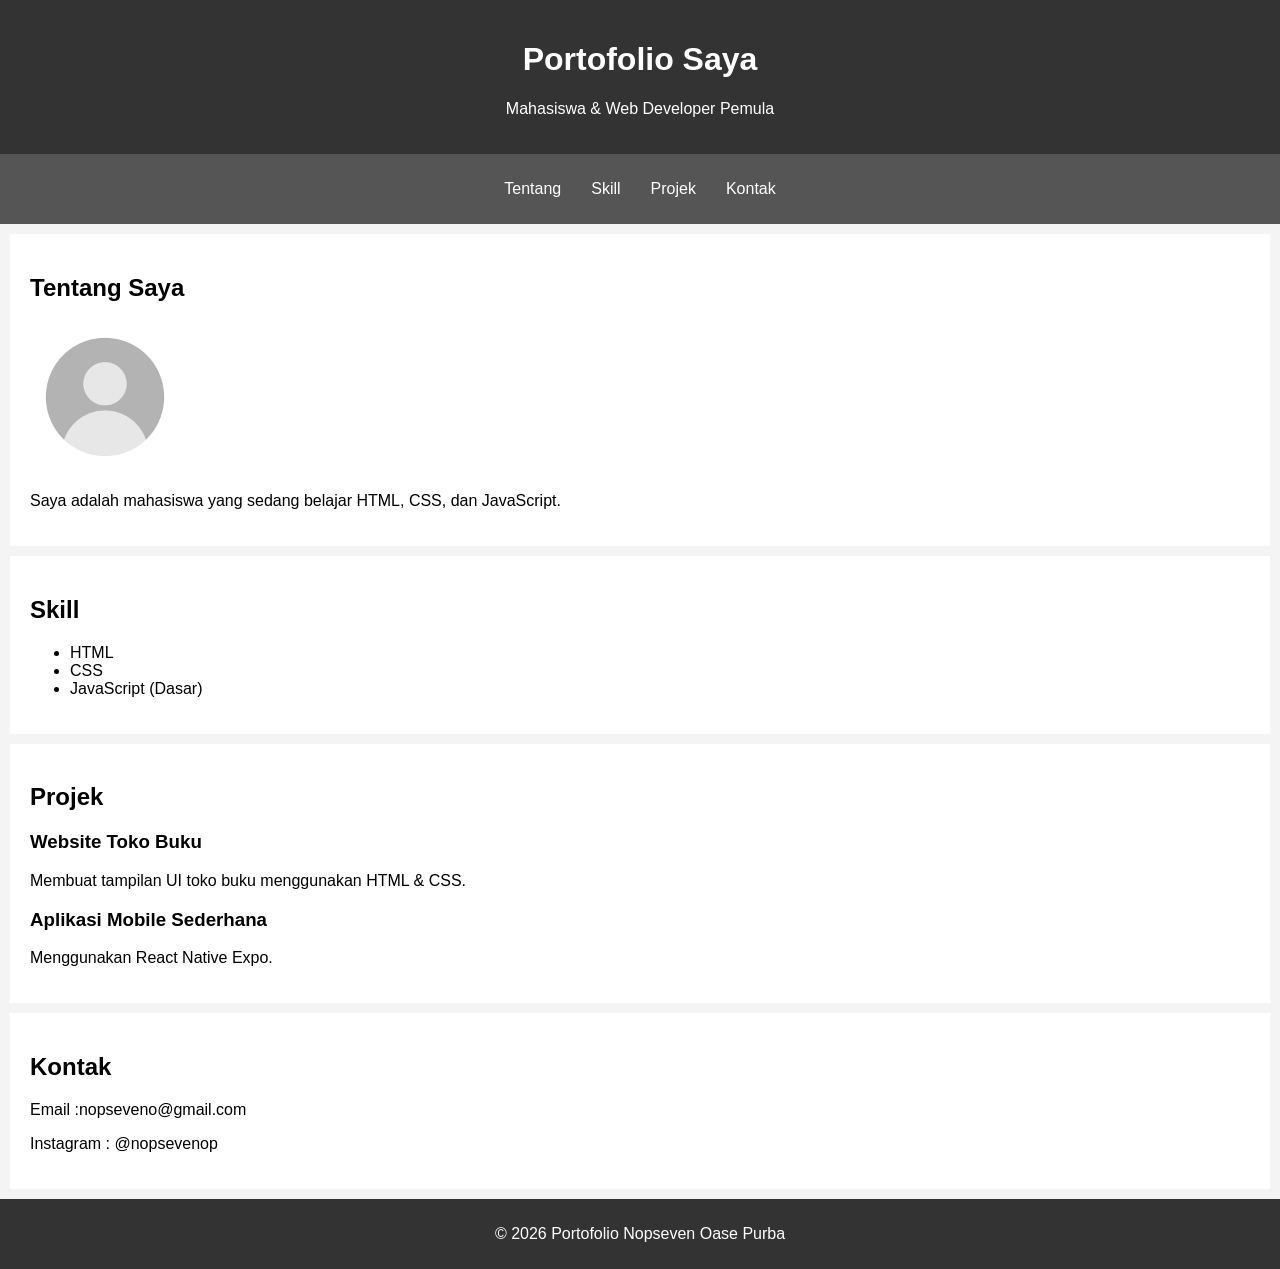
<file: my-portofolio/index.html>
<!DOCTYPE html>
<html lang="id">

<head>
    <meta charset="UTF-8">
    <title>My Portofolio</title>
    <link rel="stylesheet" href="css/style.css">
</head>

<body>

    <header>
        <h1>Portofolio Saya</h1>
        <p>Mahasiswa & Web Developer Pemula</p>
    </header>

    <nav>
        <ul>
            <li><a href="#about">Tentang</a></li>
            <li><a href="#skills">Skill</a></li>
            <li><a href="#projects">Projek</a></li>
            <li><a href="#contact">Kontak</a></li>
        </ul>
    </nav>

    <section id="about">
        <h2>Tentang Saya</h2>
        <img src="images/profile.png" alt="Foto Profil" width="150">
        <p>Saya adalah mahasiswa yang sedang belajar HTML, CSS, dan JavaScript.</p>
    </section>

    <section id="skills">
        <h2>Skill</h2>
        <ul>
            <li>HTML</li>
            <li>CSS</li>
            <li>JavaScript (Dasar)</li>
        </ul>
    </section>

    <section id="projects">
        <h2>Projek</h2>

        <div></div>

        <article>
            <h3>Website Toko Buku</h3>
            <p>Membuat tampilan UI toko buku menggunakan HTML & CSS.</p>
        </article>

        <article>
            <h3>Aplikasi Mobile Sederhana</h3>
            <p>Menggunakan React Native Expo.</p>
        </article>

    </section>

    <section id="contact">
        <h2>Kontak</h2>
        <p>Email :nopseveno@gmail.com</p>
        <p>Instagram : @nopsevenop</p>
    </section>

    <footer>
        <p>&copy; 2026 Portofolio Nopseven Oase Purba</p>
    </footer>

</body>

</html>
</file>
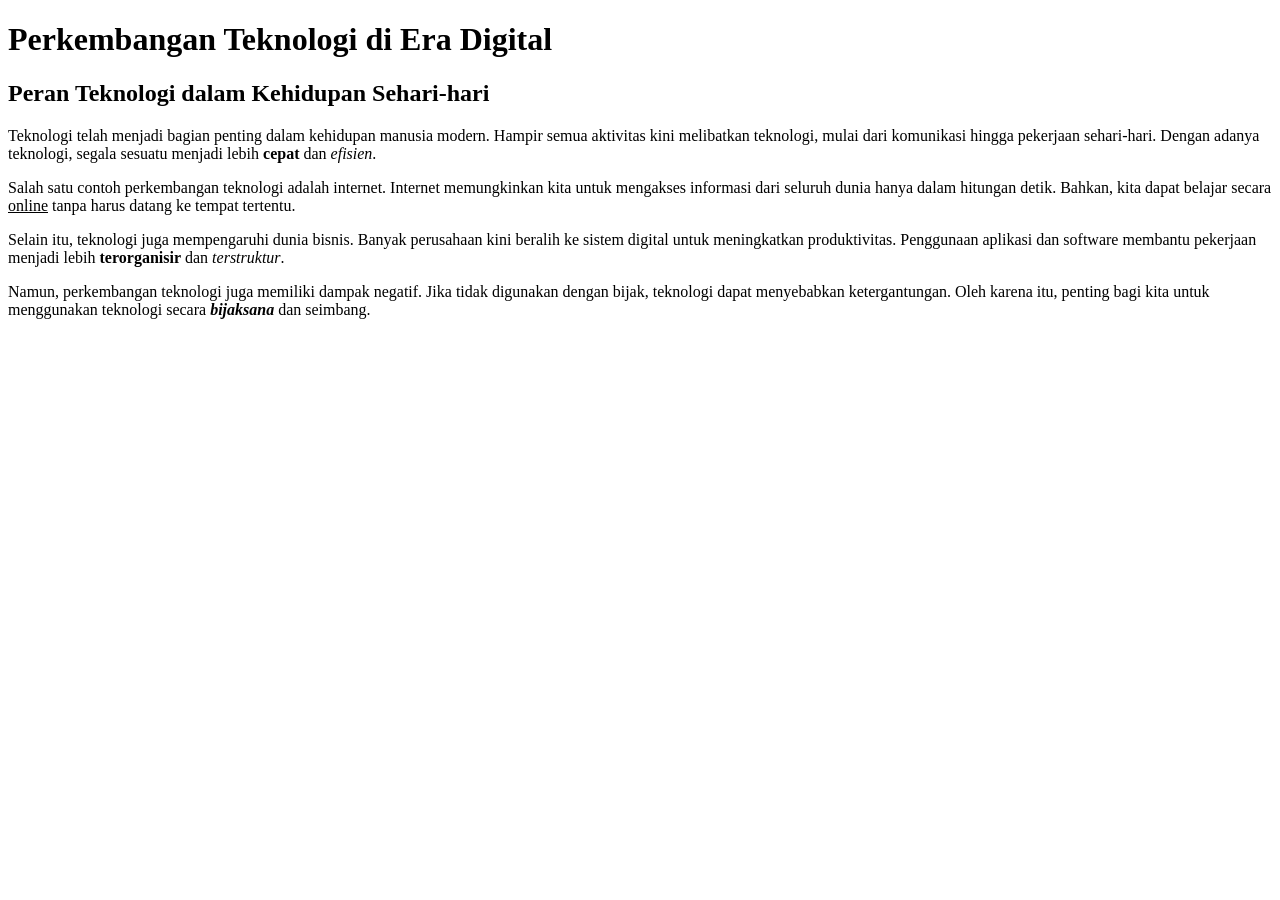
<file: latihan-1.html>
<!DOCTYPE html>
<html lang="id">

<head>
    <meta charset="UTF-8">
    <meta name="viewport" content="width=device-width, initial-scale=1.0">
    <title>Latihan 1</title>
</head>

<body>
    <h1>Perkembangan Teknologi di Era Digital</h1>
    <h2>Peran Teknologi dalam Kehidupan Sehari-hari</h2>

    <p>
        Teknologi telah menjadi bagian penting dalam kehidupan manusia modern.
        Hampir semua aktivitas kini melibatkan teknologi, mulai dari komunikasi
        hingga pekerjaan sehari-hari. Dengan adanya teknologi, segala sesuatu
        menjadi lebih <b>cepat</b> dan <i>efisien</i>.
    </p>

    <p>
        Salah satu contoh perkembangan teknologi adalah internet. Internet
        memungkinkan kita untuk mengakses informasi dari seluruh dunia hanya
        dalam hitungan detik. Bahkan, kita dapat belajar secara <u>online</u>
        tanpa harus datang ke tempat tertentu.
    </p>

    <p>
        Selain itu, teknologi juga mempengaruhi dunia bisnis. Banyak perusahaan
        kini beralih ke sistem digital untuk meningkatkan produktivitas.
        Penggunaan aplikasi dan software membantu pekerjaan menjadi lebih
        <b>terorganisir</b> dan <i>terstruktur</i>.
    </p>

    <p>
        Namun, perkembangan teknologi juga memiliki dampak negatif. Jika tidak
        digunakan dengan bijak, teknologi dapat menyebabkan ketergantungan.
        Oleh karena itu, penting bagi kita untuk menggunakan teknologi secara
        <b><i>bijaksana</i></b> dan seimbang.
    </p>

</body>

</html>
</file>
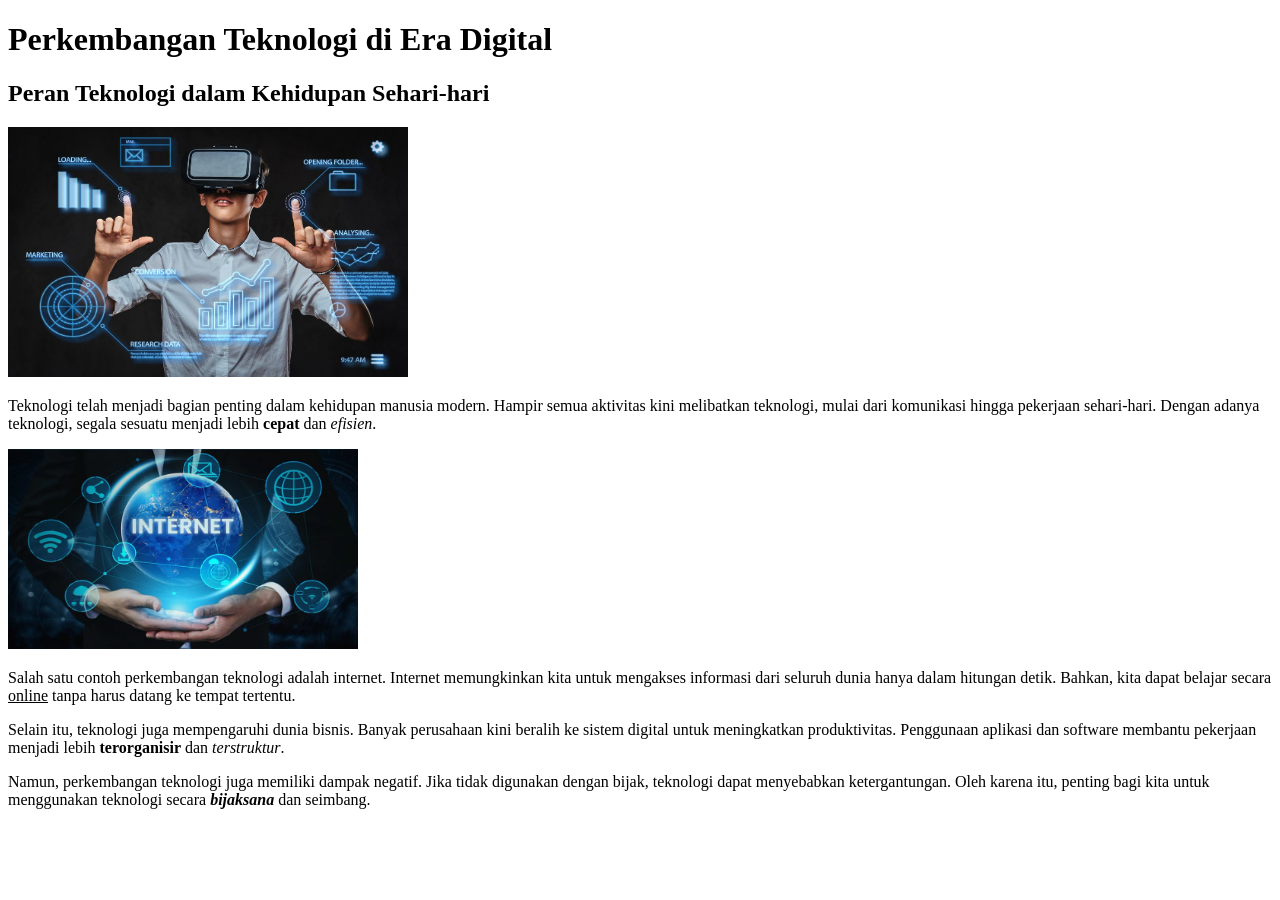
<file: latihan-2.html>
<!DOCTYPE html>
<html lang="id">

<head>
    <meta charset="UTF-8">
    <meta name="viewport" content="width=device-width, initial-scale=1.0">
    <title>Latihan 2</title>
</head>

<body>
    <h1>Perkembangan Teknologi di Era Digital</h1>
    <h2>Peran Teknologi dalam Kehidupan Sehari-hari</h2>
    <img src="images/teknologi1.png" width="400" height="250">

    <p>
        Teknologi telah menjadi bagian penting dalam kehidupan manusia modern.
        Hampir semua aktivitas kini melibatkan teknologi, mulai dari komunikasi
        hingga pekerjaan sehari-hari. Dengan adanya teknologi, segala sesuatu
        menjadi lebih <b>cepat</b> dan <i>efisien</i>.
    </p>

    <img src="images/teknologi2.png" width="350" height="200">

    <p>
        Salah satu contoh perkembangan teknologi adalah internet. Internet
        memungkinkan kita untuk mengakses informasi dari seluruh dunia hanya
        dalam hitungan detik. Bahkan, kita dapat belajar secara <u>online</u>
        tanpa harus datang ke tempat tertentu.
    </p>

    <p>
        Selain itu, teknologi juga mempengaruhi dunia bisnis. Banyak perusahaan
        kini beralih ke sistem digital untuk meningkatkan produktivitas.
        Penggunaan aplikasi dan software membantu pekerjaan menjadi lebih
        <b>terorganisir</b> dan <i>terstruktur</i>.
    </p>

    <p>
        Namun, perkembangan teknologi juga memiliki dampak negatif. Jika tidak
        digunakan dengan bijak, teknologi dapat menyebabkan ketergantungan.
        Oleh karena itu, penting bagi kita untuk menggunakan teknologi secara
        <b><i>bijaksana</i></b> dan seimbang.
    </p>

</body>

</html>
</file>
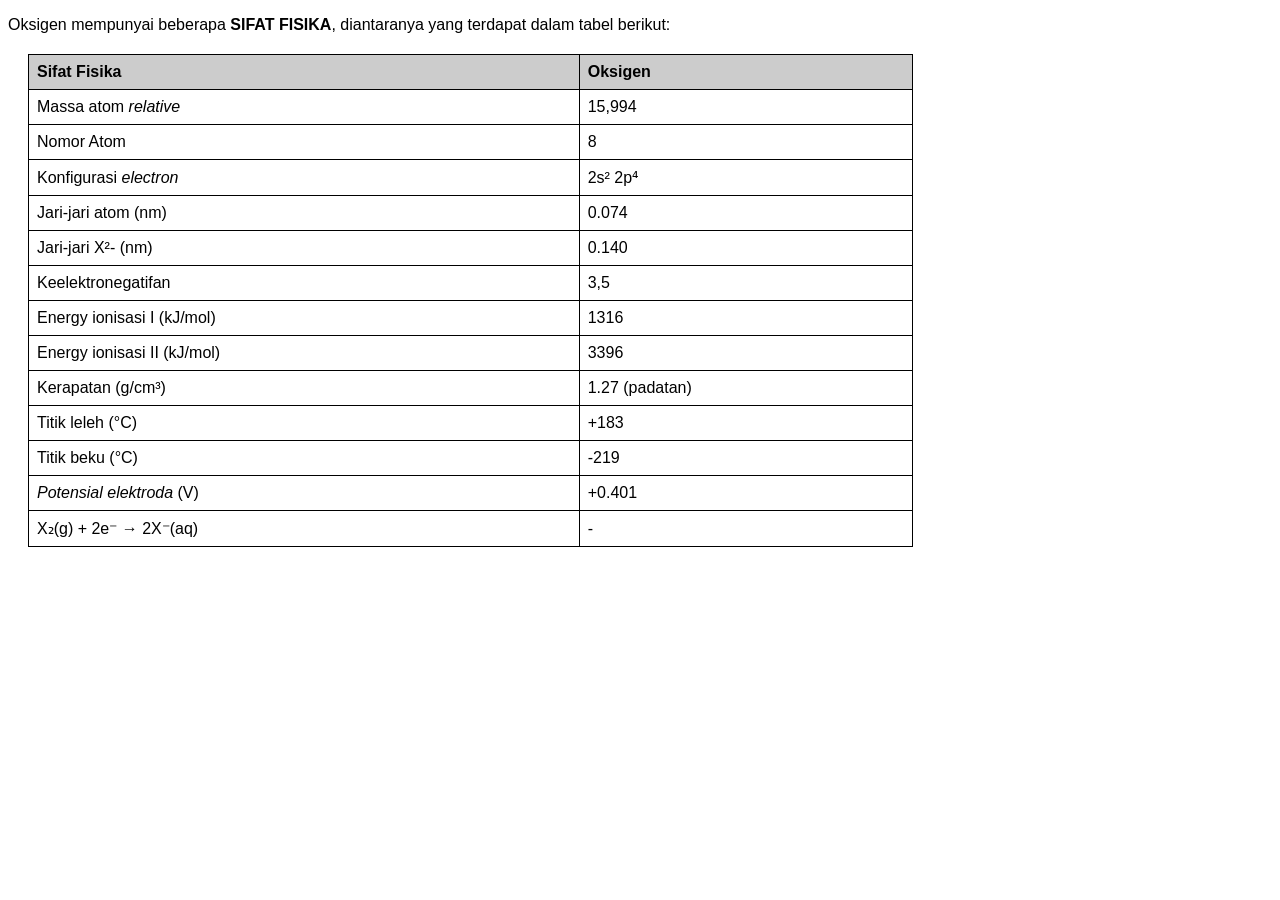
<file: latihan-3.html>
<!DOCTYPE html>
<html lang="id">

<head>
    <meta charset="UTF-8">
    <meta name="viewport" content="width=device-width, initial-scale=1.0">
    <title>Latihan 3</title>

    <style>
        body {
            font-family: Arial, sans-serif;
        }

        table {
            border-collapse: collapse;
            width: 70%;
            margin: 20px;
        }

        th,
        td {
            border: 1px solid black;
            padding: 8px;
        }

        th {
            background-color: #ccc;
            text-align: left;
        }

        caption {
            caption-side: top;
            text-align: left;
            margin-bottom: 10px;
        }
    </style>
</head>

<body>

    <p>
        Oksigen mempunyai beberapa <b>SIFAT FISIKA</b>, diantaranya yang terdapat
        dalam tabel berikut:
    </p>

    <table>
        <tr>
            <th>Sifat Fisika</th>
            <th>Oksigen</th>
        </tr>

        <tr>
            <td>Massa atom <i>relative</i></td>
            <td>15,994</td>
        </tr>

        <tr>
            <td>Nomor Atom</td>
            <td>8</td>
        </tr>

        <tr>
            <td>Konfigurasi <i>electron</i></td>
            <td>2s² 2p⁴</td>
        </tr>

        <tr>
            <td>Jari-jari atom (nm)</td>
            <td>0.074</td>
        </tr>

        <tr>
            <td>Jari-jari X²- (nm)</td>
            <td>0.140</td>
        </tr>

        <tr>
            <td>Keelektronegatifan</td>
            <td>3,5</td>
        </tr>

        <tr>
            <td>Energy ionisasi I (kJ/mol)</td>
            <td>1316</td>
        </tr>

        <tr>
            <td>Energy ionisasi II (kJ/mol)</td>
            <td>3396</td>
        </tr>

        <tr>
            <td>Kerapatan (g/cm³)</td>
            <td>1.27 (padatan)</td>
        </tr>

        <tr>
            <td>Titik leleh (°C)</td>
            <td>+183</td>
        </tr>

        <tr>
            <td>Titik beku (°C)</td>
            <td>-219</td>
        </tr>

        <tr>
            <td><i>Potensial elektroda</i> (V)</td>
            <td>+0.401</td>
        </tr>

        <tr>
            <td>X₂(g) + 2e⁻ → 2X⁻(aq)</td>
            <td>-</td>
        </tr>

    </table>

</body>

</html>
</file>
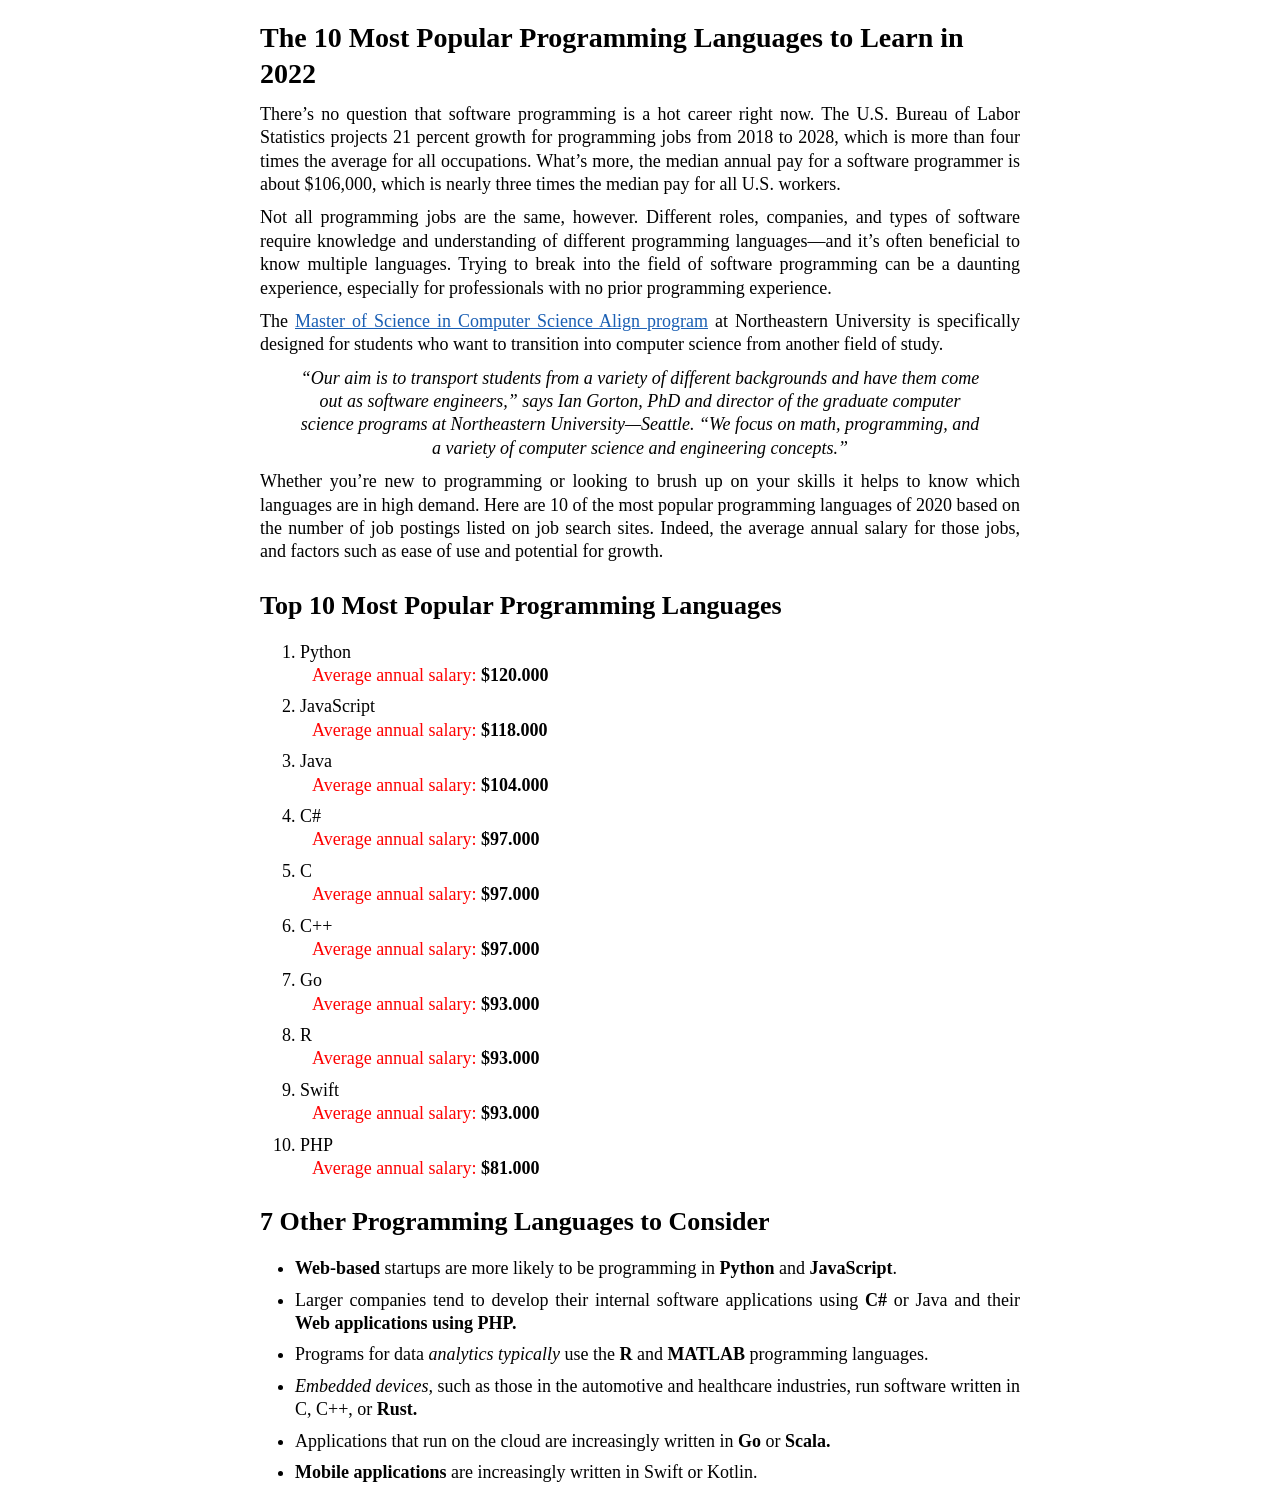
<file: latihan-4.html>
<!DOCTYPE html>
<html lang="en">

<head>
    <meta charset="UTF-8">
    <title>Latihan 4</title>

    <style>
        body {
            font-family: "Times New Roman", serif;
            background: white;
            color: black;
            width: 760px;
            margin: 20px auto;
            line-height: 1.3;
            font-size: 18px;
        }

        .page {
            width: 100%;
        }

        .box {
            padding: 0;
            border: none;
        }

        h1 {
            font-size: 28px;    
            font-weight: bold;
            margin-bottom: 10px;
        }

        h2 {
            font-size: 26px;
            font-weight: bold;
            margin-top: 25px;
            margin-bottom: 10px;
        }

        p {
            text-align: justify;
            margin: 10px 0;
        }

        .link {
            color: #1a5fb4;
            text-decoration: underline;
        }

        .quote {
            font-style: italic;
            text-align: center;
            margin: 10px 40px;
        }

        ol {
            padding-left: 40px;
        }

        ol li {
            margin-bottom: 8px;
        }

        .salary-line {
            margin-left: 12px;
        }

        .salary-text {
            color: red;
        }

        .salary-value {
            font-weight: bold;
            color: black;
        }

        ul {
            padding-left: 35px;
        }

        ul li {
            margin-bottom: 8px;
            text-align: justify;
        }
    </style>
</head>

<body>

    <div class="page">
        <div class="box">
            <h1><b>The 10 Most Popular Programming Languages to Learn in 2022</b></h1>

            <p>
                There’s no question that software programming is a hot career right now.
                The U.S. Bureau of Labor Statistics projects 21 percent growth for programming jobs from 2018 to 2028,
                which is more than four times the average for all occupations. What’s more, the median annual pay for
                a software programmer is about $106,000, which is nearly three times the median pay for all U.S.
                workers.
            </p>

            <p>
                Not all programming jobs are the same, however. Different roles, companies, and types of software
                require
                knowledge and understanding of different programming languages—and it’s often beneficial to know
                multiple languages.
                Trying to break into the field of software programming can be a daunting experience, especially for
                professionals
                with no prior programming experience.
            </p>

            <p>
                The <span class="link">Master of Science in Computer Science Align program</span> at Northeastern
                University is specifically designed
                for students who want to transition into computer science from another field of study.
            </p>

            <p class="quote">
                “Our aim is to transport students from a variety of different backgrounds and have them come out as
                software engineers,”
                says Ian Gorton, PhD and director of the graduate computer science programs at Northeastern
                University—Seattle.
                “We focus on math, programming, and a variety of computer science and engineering concepts.”
            </p>

            <p>
                Whether you’re new to programming or looking to brush up on your skills it helps to know which languages
                are in high demand.
                Here are 10 of the most popular programming languages of 2020 based on the number of job postings listed
                on job search sites.
                Indeed, the average annual salary for those jobs, and factors such as ease of use and potential for
                growth.
            </p>

            <h2>Top 10 Most Popular Programming Languages</h2>

            <ol>
                <li>Python
                    <div class="salary-line">
                        <span class="salary-text">Average annual salary:</span>
                        <span class="salary-value">$120.000</span>
                    </div>
                </li>
                <li>JavaScript
                    <div class="salary-line">
                        <span class="salary-text">Average annual salary:</span>
                        <span class="salary-value">$118.000</span>
                    </div>
                </li>
                <li>Java
                    <div class="salary-line">
                        <span class="salary-text">Average annual salary:</span>
                        <span class="salary-value">$104.000</span>
                    </div>
                </li>
                <li>C#
                    <div class="salary-line">
                        <span class="salary-text">Average annual salary:</span>
                        <span class="salary-value">$97.000</span>
                    </div>
                </li>
                <li>C
                    <div class="salary-line">
                        <span class="salary-text">Average annual salary:</span>
                        <span class="salary-value">$97.000</span>
                    </div>
                </li>
                <li>C++
                    <div class="salary-line">
                        <span class="salary-text">Average annual salary:</span>
                        <span class="salary-value">$97.000</span>
                    </div>
                </li>
                <li>Go
                    <div class="salary-line">
                        <span class="salary-text">Average annual salary:</span>
                        <span class="salary-value">$93.000</span>
                    </div>
                </li>
                <li>R
                    <div class="salary-line">
                        <span class="salary-text">Average annual salary:</span>
                        <span class="salary-value">$93.000</span>
                    </div>
                </li>
                <li>Swift
                    <div class="salary-line">
                        <span class="salary-text">Average annual salary:</span>
                        <span class="salary-value">$93.000</span>
                    </div>
                </li>
                <li>PHP
                    <div class="salary-line">
                        <span class="salary-text">Average annual salary:</span>
                        <span class="salary-value">$81.000</span>
                    </div>
                </li>
            </ol>

            <h2>7 Other Programming Languages to Consider</h2>

            <ul>
                <li><b>Web-based</b> startups are more likely to be programming in <b>Python</b> and <b>JavaScript</b>.
                </li>
                <li>Larger companies tend to develop their internal software applications using <b>C#</b> or Java and
                    their <b>Web applications using PHP.</b></li>
                <li>Programs for data <i>analytics typically</i> use the <b>R</b> and <b>MATLAB</b> programming
                    languages.</li>
                <li><i>Embedded devices,</i> such as those in the automotive and healthcare industries, run software
                    written in C, C++, or <b>Rust.</b></li>
                <li>Applications that run on the cloud are increasingly written in <b>Go</b> or <b>Scala.</b></li>
                <li><b>Mobile applications</b> are increasingly written in Swift or Kotlin.</li>
            </ul>

        </div>
    </div>

</body>

</html>
</file>
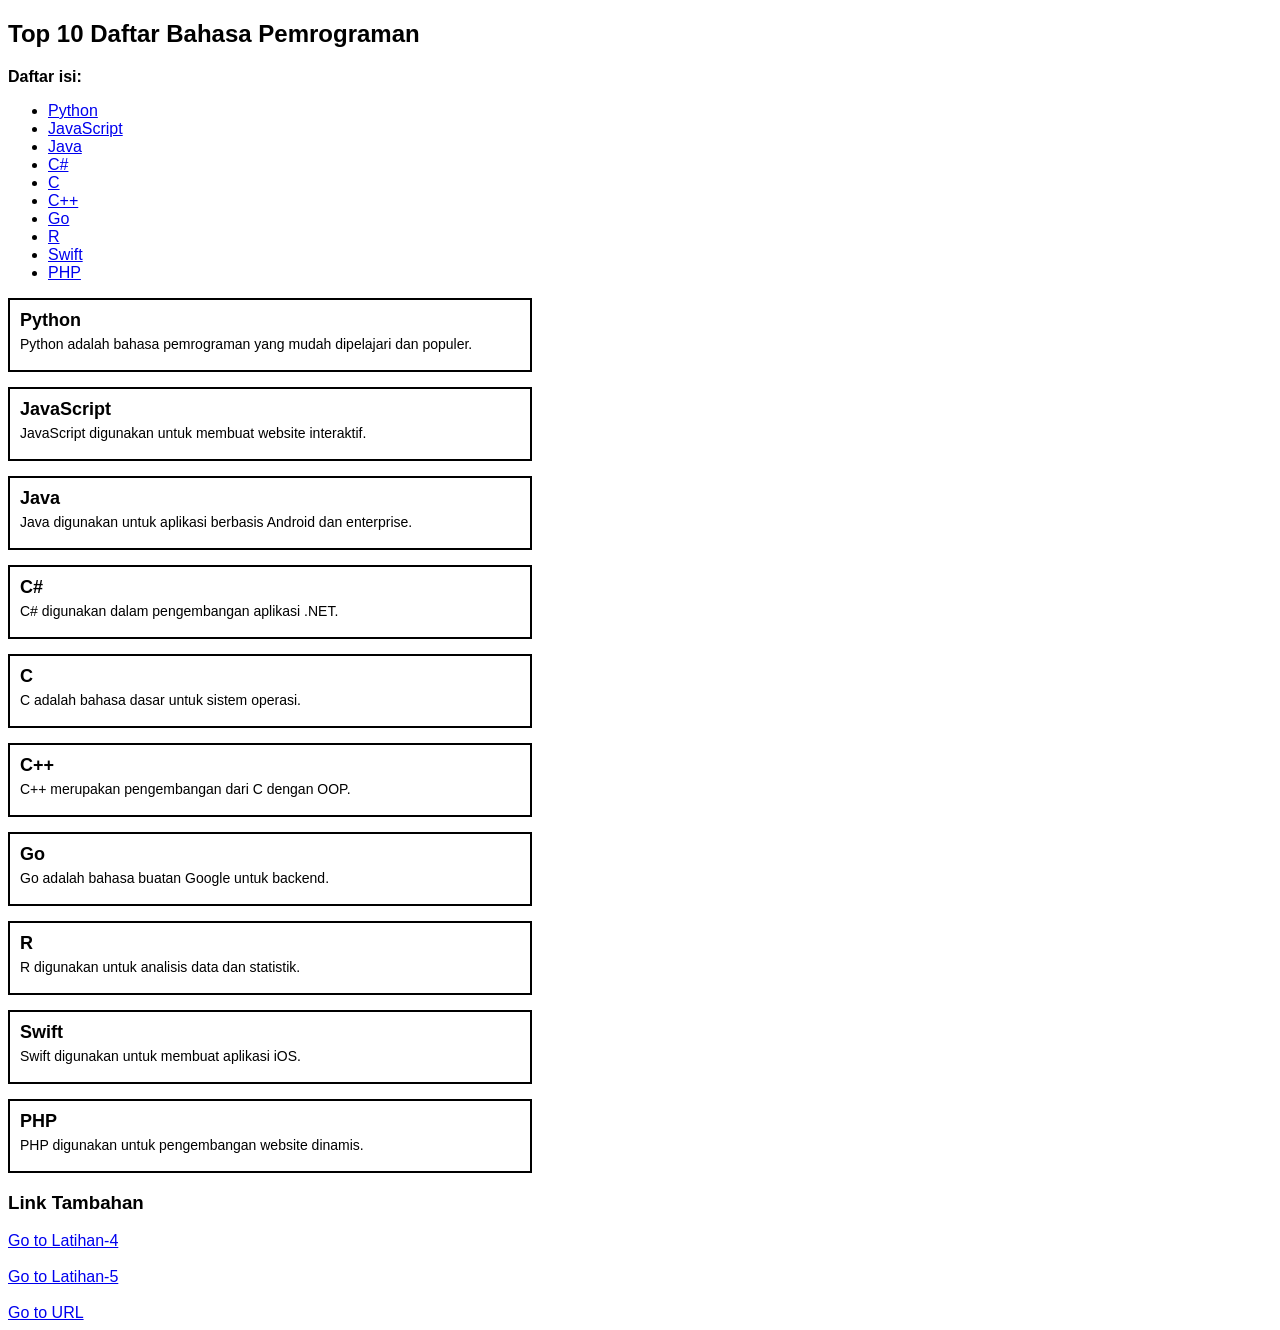
<file: latihan-6.html>
<!DOCTYPE html>
<html>

<head>
    <title>Latihan 6</title>

    <style>
        body {
            font-family: Arial, sans-serif;
        }

        h2 {
            font-size: 24px;
        }

        .daftar-isi {
            font-size: 16px;
        }

        .box {
            border: 2px solid black;
            width: 500px;
            height: 50px;
            padding: 10px;
            margin: 15px 0;
        }

        .box h3 {
            margin: 0;
            font-size: 18px;
        }

        .box p {
            margin: 5px 0 0;
            font-size: 14px;
        }

        .catatan {
            font-style: italic;
            margin-top: 20px;
        }
    </style>

</head>

<body>

    <h2>Top 10 Daftar Bahasa Pemrograman</h2>

    <p class="daftar-isi"><b>Daftar isi:</b></p>

    <ul>
        <li><a href="#python">Python</a></li>
        <li><a href="#javascript">JavaScript</a></li>
        <li><a href="#java">Java</a></li>
        <li><a href="#csharp">C#</a></li>
        <li><a href="#c">C</a></li>
        <li><a href="#cpp">C++</a></li>
        <li><a href="#go">Go</a></li>
        <li><a href="#r">R</a></li>
        <li><a href="#swift">Swift</a></li>
        <li><a href="#php">PHP</a></li>
    </ul>

    <div class="box" id="python">
        <h3>Python</h3>
        <p>Python adalah bahasa pemrograman yang mudah dipelajari dan populer.</p>
    </div>

    <div class="box" id="javascript">
        <h3>JavaScript</h3>
        <p>JavaScript digunakan untuk membuat website interaktif.</p>
    </div>

    <div class="box" id="java">
        <h3>Java</h3>
        <p>Java digunakan untuk aplikasi berbasis Android dan enterprise.</p>
    </div>

    <div class="box" id="csharp">
        <h3>C#</h3>
        <p>C# digunakan dalam pengembangan aplikasi .NET.</p>
    </div>

    <div class="box" id="c">
        <h3>C</h3>
        <p>C adalah bahasa dasar untuk sistem operasi.</p>
    </div>

    <div class="box" id="cpp">
        <h3>C++</h3>
        <p>C++ merupakan pengembangan dari C dengan OOP.</p>
    </div>

    <div class="box" id="go">
        <h3>Go</h3>
        <p>Go adalah bahasa buatan Google untuk backend.</p>
    </div>

    <div class="box" id="r">
        <h3>R</h3>
        <p>R digunakan untuk analisis data dan statistik.</p>
    </div>

    <div class="box" id="swift">
        <h3>Swift</h3>
        <p>Swift digunakan untuk membuat aplikasi iOS.</p>
    </div>

    <div class="box" id="php">
        <h3>PHP</h3>
        <p>PHP digunakan untuk pengembangan website dinamis.</p>
    </div>

    <h3>Link Tambahan</h3>

    <a href="Latihan-4.html" target="_self">Go to Latihan-4</a><br><br>

    <a href="Latihan-5.html" target="_blank">Go to Latihan-5</a><br><br>

    <a href="https://www.google.com" target="_parent">Go to URL</a>

</body>

</html>
</file>
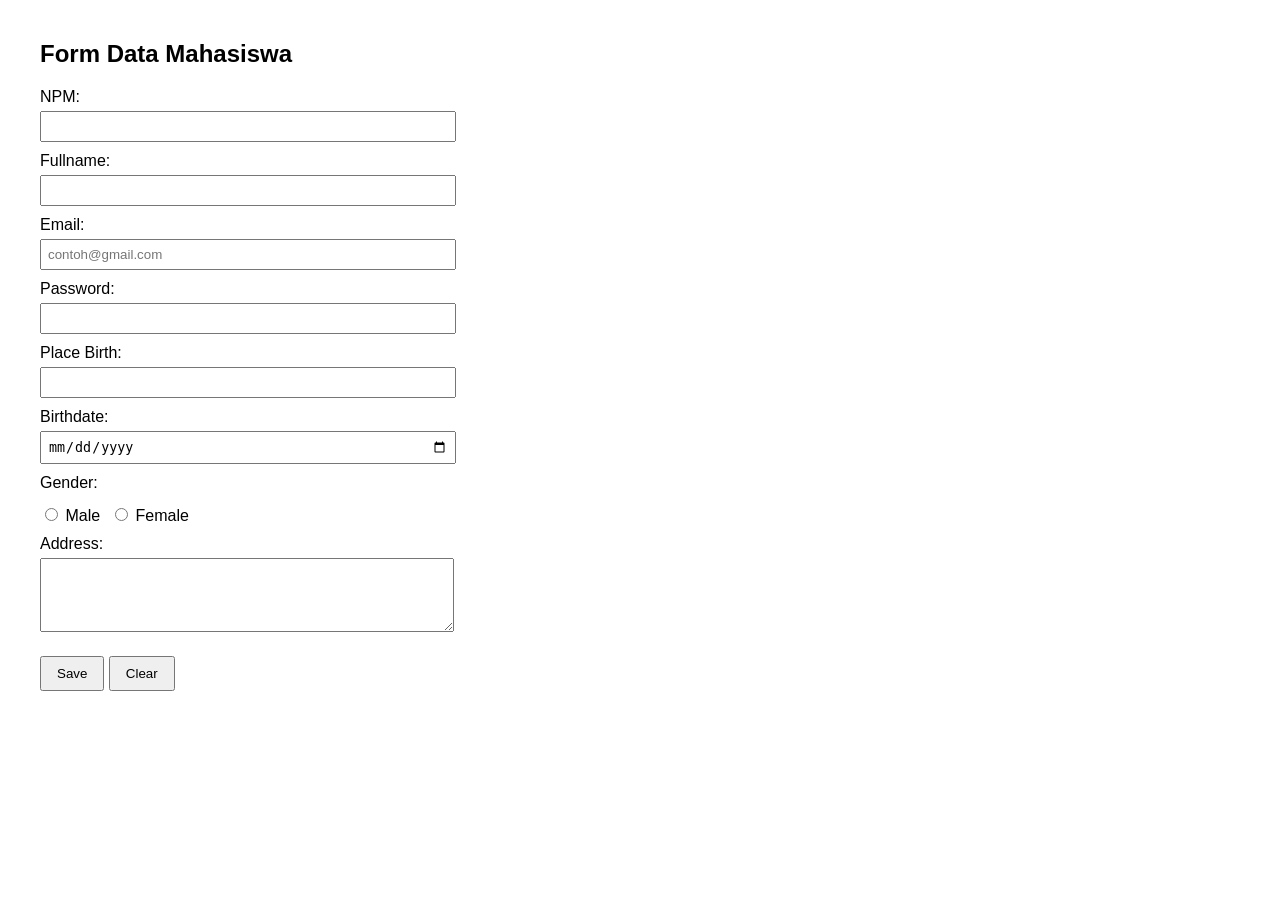
<file: latihan-7.html>
<!DOCTYPE html>
<html lang="id">

<head>
    <meta charset="UTF-8">
    <title>Latihan 7</title>

    <style>
        body {
            font-family: Arial;
            margin: 40px;
        }

        form {
            width: 400px;
        }

        label {
            display: block;
            margin-top: 10px;
        }

        input,
        textarea {
            width: 100%;
            padding: 6px;
            margin-top: 5px;
        }

        .gender-container {
            display: flex;
            align-items: center;
            gap: 10px;
            margin-top: 1px;
        }

        .gender-container input {
            width: auto;
        }

        .buttons {
            margin-top: 15px;
        }

        .buttons input {
            width: auto;
            padding: 8px 15px;
        }
    </style>
</head>

<body>

    <h2>Form Data Mahasiswa</h2>

    <form>

        <label>NPM:</label>
        <input type="text" name="npm" required>

        <label>Fullname:</label>
        <input type="text" name="fullname" required>

        <label>Email:</label>
        <input type="email" name="email" placeholder="contoh@gmail.com" required>

        <label>Password:</label>
        <input type="password" name="password" required>

        <label>Place Birth:</label>
        <input type="text" name="place_birth">

        <label>Birthdate:</label>
        <input type="date" name="birthdate">

        <label>Gender:</label>
        <div class="gender-container">
            <label><input type="radio" name="gender" value="male"> Male</label>
            <label><input type="radio" name="gender" value="female"> Female</label>
        </div>

        <label>Address:</label>
        <textarea name="address" rows="4"></textarea>

        <div class="buttons">
            <input type="submit" value="Save">
            <input type="reset" value="Clear">
        </div>

    </form>

</body>

</html>
</file>
<file: my-portofolio/css/style.css>
body {
    font-family: Arial, sans-serif;
    margin: 0;
    background-color: #f4f4f4;
}

header {
    background: #333;
    color: white;
    text-align: center;
    padding: 20px;
}

nav {
    background: #555;
    padding: 10px;
}

nav ul {
    list-style: none;
    display: flex;
    justify-content: center;
    padding: 0;
}

nav ul li {
    margin: 0 15px;
}

nav ul li a {
    color: white;
    text-decoration: none;
}

section {
    padding: 20px;
    margin: 10px;
    background: white;
}

img {
    border-radius: 50%;
}

footer {
    text-align: center;
    background: #333;
    color: white;
    padding: 10px;
}
</file>
